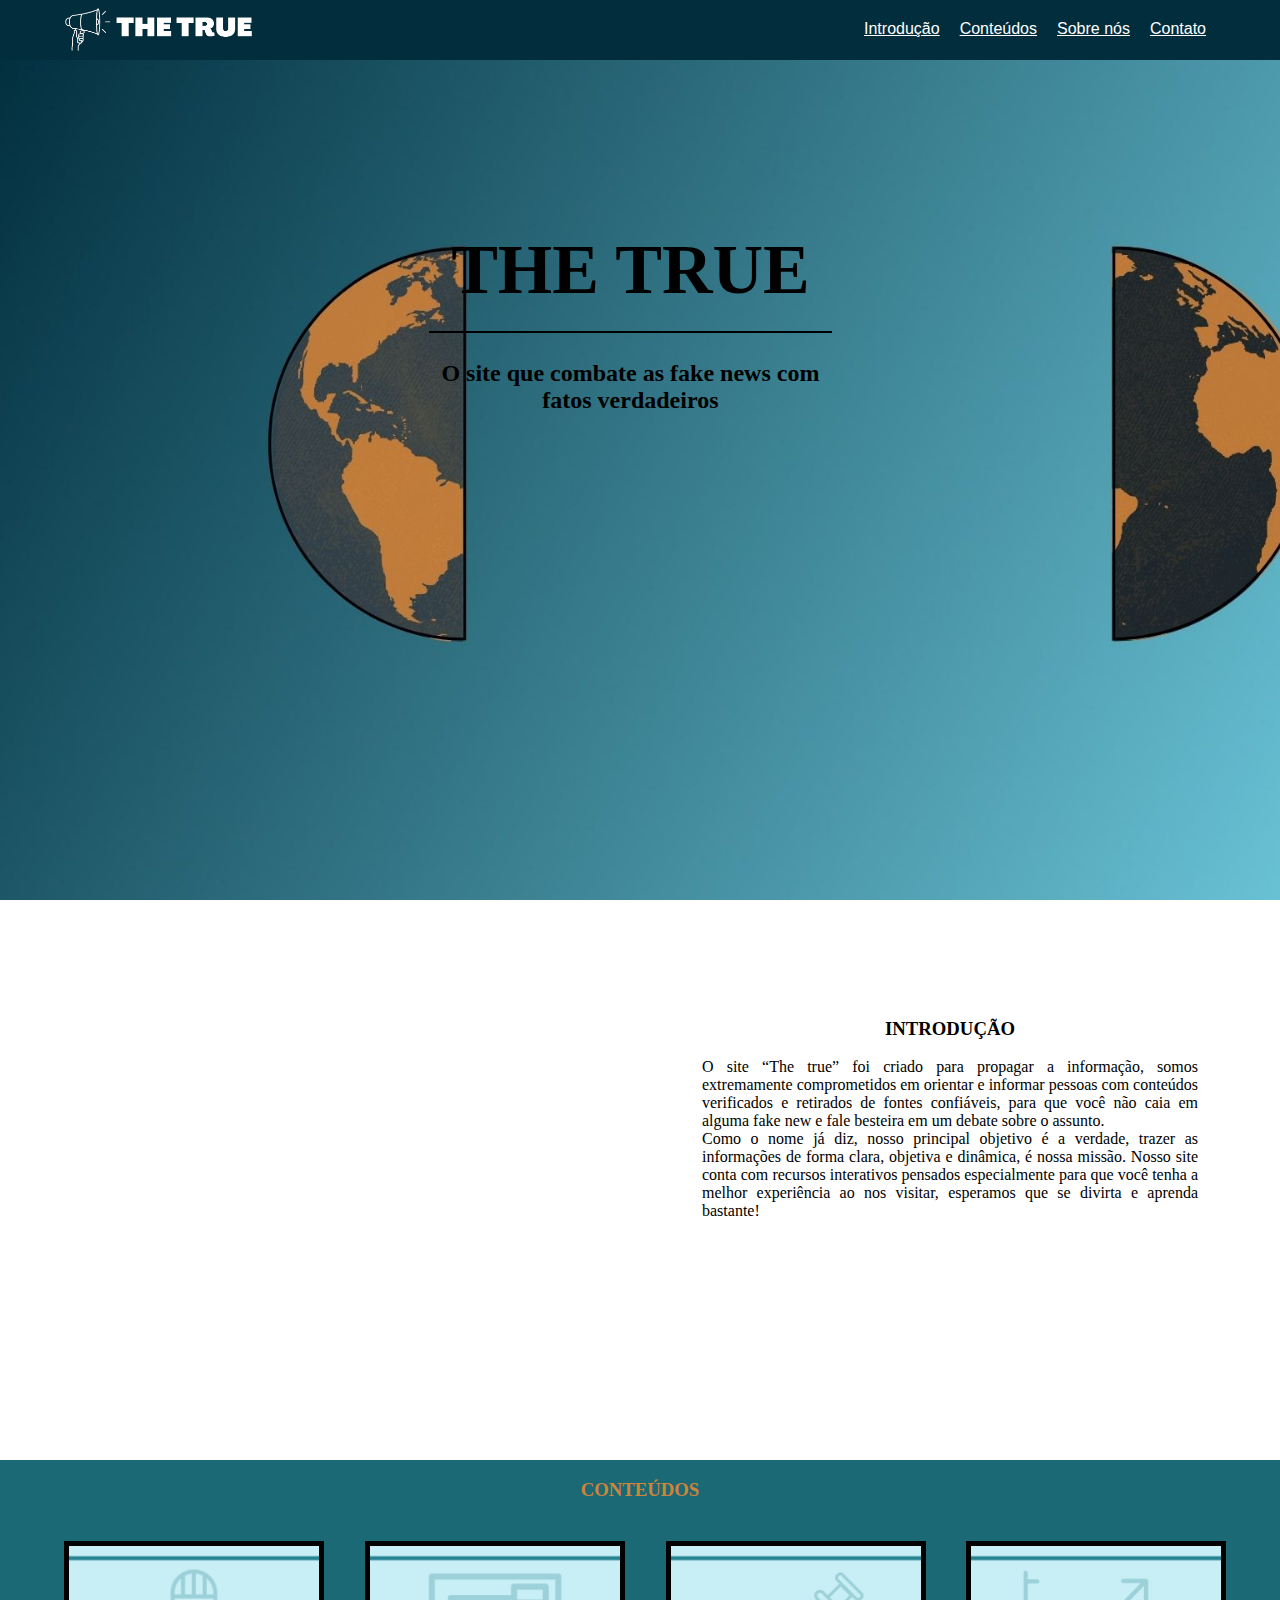
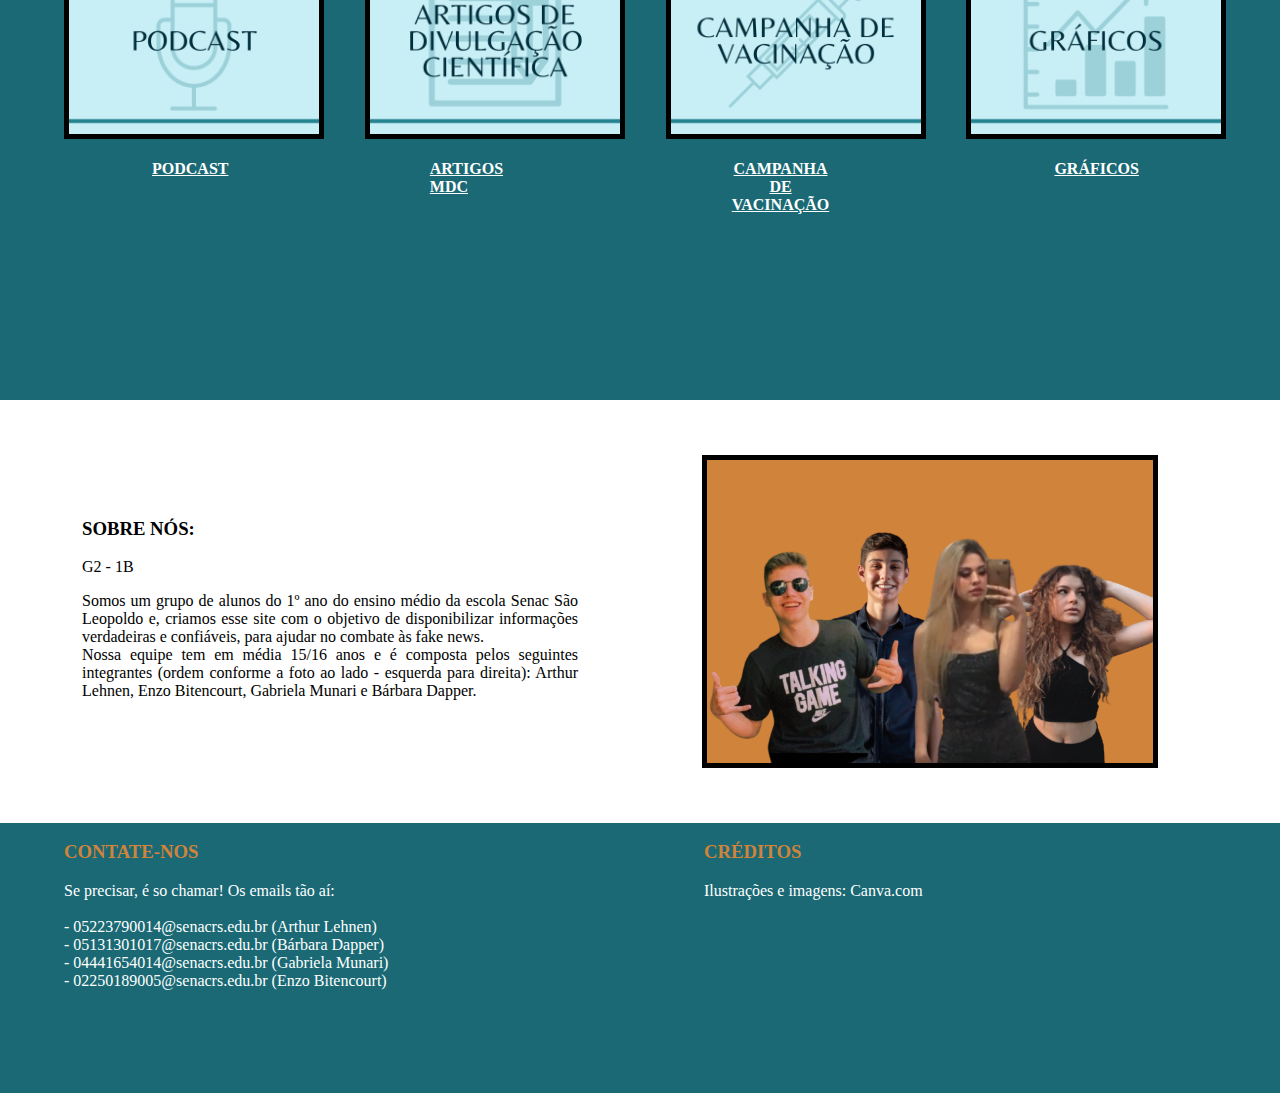
<file: index.html>
<html>
    <head>
        <title> THE TRUE - O SITE DA VERDADE </title>
        <link rel="stylesheet" href="estilo.css">
        <meta charset="UTF-8">
        <meta name="viewport" content="width=device-width, initial-scale=1.0">
    </head>
    <body>
        <header>
            <div id="logodiv">
                <img id="logo" src="img/logo2.png" alt="Nossos Mares"/>
            </div>
            <ul id="menu">
                <li><a href="#introduçao" style="color: rgb(255, 255, 255);">Introdução</a></li>
                <li><a href="#conteudos" style="color: rgb(255, 255, 255);">Conteúdos</a></li>
                <li><a href="#sobre" style="color: rgb(255, 255, 255);">Sobre nós</a></li>
                <li><a href="#contato" style="color: rgb(255, 255, 255);">Contato</a></li>
            </ul>
        </header>
        <div id="imagem_fundo">
            <h1 id="titulo">THE TRUE</h1>
            <h2 id="subtitulo"> <br> O site que combate as fake news com fatos verdadeiros </h2>
        </div>
        <section id="introduçao" class="destaque">
           <div class="coluna dois"> <iframe width="100%" height="50%" src="https://www.youtube.com/embed/9xgoQcFO-lQ" title="YouTube video player" frameborder="0" allow="accelerometer; autoplay; clipboard-write; encrypted-media; gyroscope; picture-in-picture" allowfullscreen></iframe></div>
            <div class="coluna dois">
                <h3 class="centralizado"> <br> <br> INTRODUÇÃO </h3>
                <p class="justificado"> O site “The true” foi criado para propagar a informação, somos extremamente comprometidos em orientar e informar pessoas com conteúdos verificados e retirados de fontes confiáveis, para que você não caia em alguma fake new e fale besteira em um debate sobre o assunto. <br>
                    Como o nome já diz, nosso principal objetivo é a verdade, trazer as informações de forma clara, objetiva e dinâmica, é nossa missão. Nosso site conta com recursos interativos pensados especialmente para que você tenha a melhor experiência ao nos visitar, esperamos que se divirta e aprenda bastante!</div>
        </section>
        <footer id="conteudos">
            <h3 class="conteudos centralizado"> CONTEÚDOS <br> <br> </h3>
            <div class="coluna quatro">
                <img class="icones centralizado" src="img/PODCAST.jpeg" alt="PODCAST" style="border: #000000 Solid 5px;" />
                <h4 id="txt1"> <a href= "PODCAST/index.html" target="_blank" style="color: rgb(255, 255, 255);"> PODCAST </a>
              </div>
            <div class="coluna quatro">
                <img class="icones centralizado" src="img/MDC.jpeg" alt="ARTIGO MDC" style="border: #000000 Solid 5px;"/>
                <h4 id="txt2"> <a href= "MDC/MDC.html" target="_blank" style="color: rgb(255, 255, 255);"> ARTIGOS MDC </a>
            </div>
            <div class="coluna quatro">
                <img class="icones centralizado" src="img/VACINAÇÃO.jpeg" alt="CAMPANHA DE VACINAÇÃO" style="border: #000000 Solid 5px;" />
                <h4 id="txt3" class="centralizado"> <a href= "VACINAÇÃO/index.html" target="_blank" style="color: rgb(255, 255, 255);"> CAMPANHA DE VACINAÇÃO </a>
            </div>
            <div class="coluna quatro">
                <img class="icones centralizado" src="img/GRAFICOS.jpeg" alt="GRÁFICOS" style="border: #000000 Solid 5px;" />
                <h4 id="txt4"> <a href= "GRÁFICOS/index.html" target="_blank" style="color: rgb(255, 255, 255);"> GRÁFICOS </a>
                </div>
        </footer>
 
        <section id="sobre" >
            <div class="coluna dois">
                <h3 class="conteudos"> <br> <br> SOBRE NÓS:</h3>
                <p> G2 - 1B </p>
                <p class="justificado">Somos um grupo de alunos do 1º ano do ensino médio da escola Senac São Leopoldo e, criamos esse site com o objetivo de disponibilizar informações verdadeiras e confiáveis, para ajudar no combate às fake news.
                                       <br> Nossa equipe tem em média 15/16 anos e é composta pelos seguintes integrantes (ordem conforme a foto ao lado - esquerda para direita): Arthur Lehnen, Enzo Bitencourt, Gabriela Munari e Bárbara Dapper.</p>
            </div>
            <div class="coluna dois">
                <img width="90%" src="img/US.png" alt="Alunos do grupo reunidos" style="border: black Solid 5px;"/>
            </div>
        </section>
        <footer2>
            <div class="coluna doIs">
                <h3 id="contato">CONTATE-NOS</h3>
                <p> Se precisar, é so chamar! Os emails tão aí:<br> <br>
                   - 05223790014@senacrs.edu.br (Arthur Lehnen) <br>
                   - 05131301017@senacrs.edu.br (Bárbara Dapper) <br>
                   - 04441654014@senacrs.edu.br (Gabriela Munari) <br>
                   - 02250189005@senacrs.edu.br (Enzo Bitencourt) </div>
            <div class="coluna dois">
                <h3 id="conteudos"> CRÉDITOS </h3>
                <p>Ilustrações e imagens: Canva.com </p>
            </div>
        </footer2>
    </body>
</html>
</file>
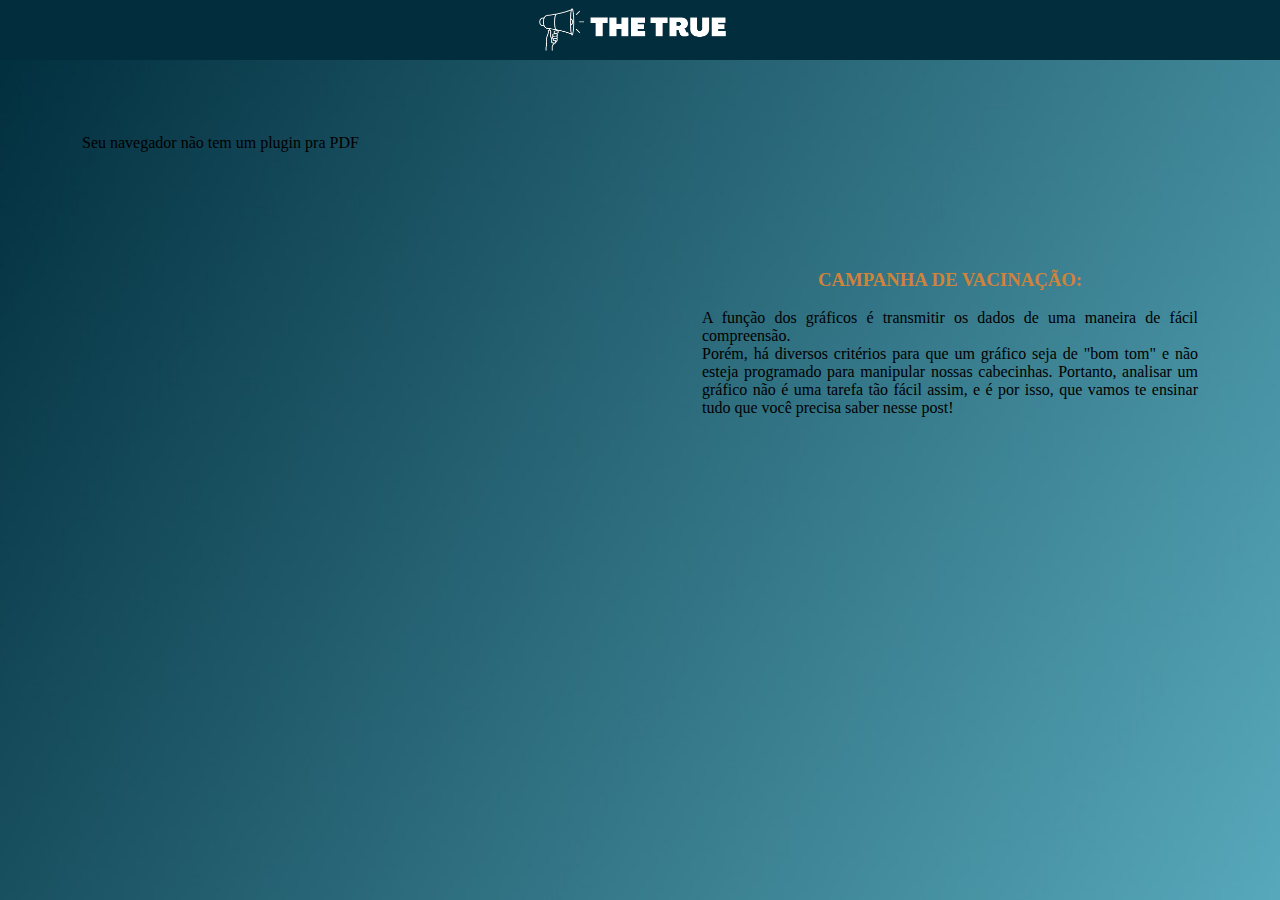
<file: GRÁFICOS/index.html>
<html>
    <head>
        <title> THE TRUE - GRÁFICOS </title>
        <link rel="stylesheet" href="estilo.css">
        <meta charset="UTF-8">
        <meta name="viewport" content="width=device-width, initial-scale=1.0">
    </head>
    <body style="background-image: url(img/fundo.png);">
        <header>
            <div id="logodiv">
                <img id="logo" src="img/logo2.png" alt="Nossos Mares"/>
            </div>
        </header> 
            <section>
                <div class="coluna dois"> 
                    <object data="TRABALHO DOS GRÁFICOS - GRUPO 2.pdf" width="600" height="440" type="application/pdf">
                        <p>Seu navegador não tem um plugin pra PDF</p>
                    </object>
                </div>
                <div class="coluna dois">
                    <h3 id= "conteudos" class="centralizado"> <br> <br> <br> <br> <br> <br> CAMPANHA DE VACINAÇÃO: </h3>
                    <p class="justificado"> A função dos gráficos é transmitir os dados de uma maneira de fácil compreensão. <br>
                        Porém, há diversos critérios para que um gráfico seja de "bom tom" e não esteja programado para manipular nossas cabecinhas. Portanto, analisar um gráfico não é uma tarefa tão fácil assim, e é por isso, que vamos te ensinar tudo que você precisa saber nesse post! </section>
        
    </body>
</html>
</file>
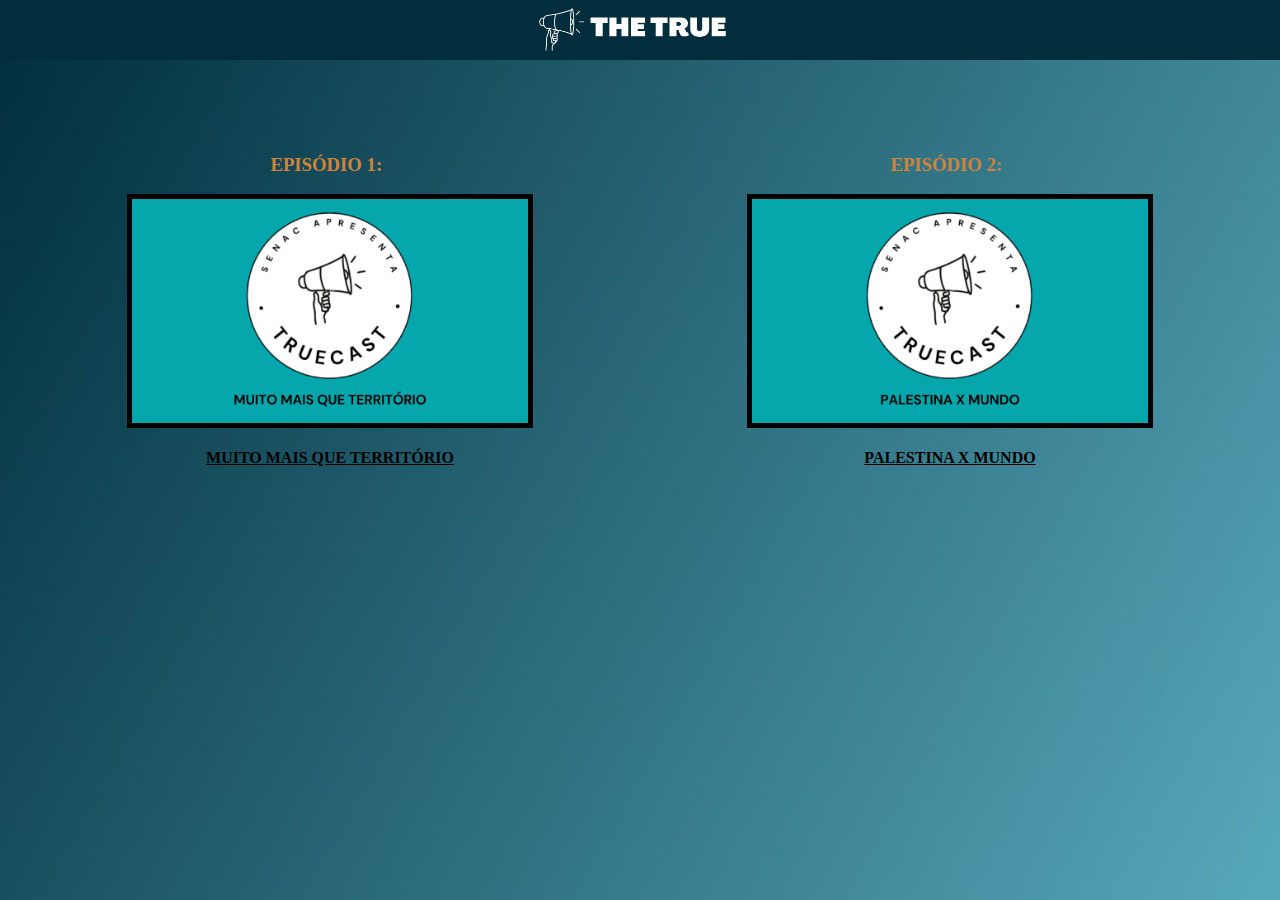
<file: PODCAST/index.html>
<html>
    <head>
        <title> THE TRUE - PODCAST </title>
        <link rel="stylesheet" href="estilo.css">
        <meta charset="UTF-8">
        <meta name="viewport" content="width=device-width, initial-scale=1.0">
    </head>
    <body style="background-image: url(img/fundo.png);">
        <header>
            <div id="logodiv">
                <img id="logo" src="img/logo2.png" alt="Nossos Mares"/>
            </div>
        </header>
        <section>
        <div class="coluna dois centralizado">
                <h3 id="subtitulo"> EPISÓDIO 1:</h3>
                <img class="icones" src="img/LOGO EP1.png" alt="Logo episódio 1" style="border: black Solid 5px;"/>
                <h4 id="txt4"> <a href= "https://anchor.fm/enzo-gomes-bitencourt/episodes/EPISDIO-1---MUITO-MAIS-QUE-TERRITRIO-e15npk8" target="_blank" style="color: rgb(0, 0, 0);"> MUITO MAIS QUE TERRITÓRIO </a>
        </div>
            <div class="coluna dois centralizado">
                <h3 id="subtitulo"> EPISÓDIO 2:</h3>
                <img class="icones" src="img/LOGO EP2.png" alt="Logo episódio 2" style="border: black Solid 5px;"/>
                <h4 id="txt4"> <a href= "https://anchor.fm/enzo-gomes-bitencourt/episodes/EPISDIO-2-PALESTINA-X-MUNDO---A-CONSTRUO-DE-UM-TERRORISTA-e15nr56" target="_blank" style="color: rgb(0, 0, 0);"> PALESTINA X MUNDO </a>
            </div>
     </section>
    </body>
</html>
</file>
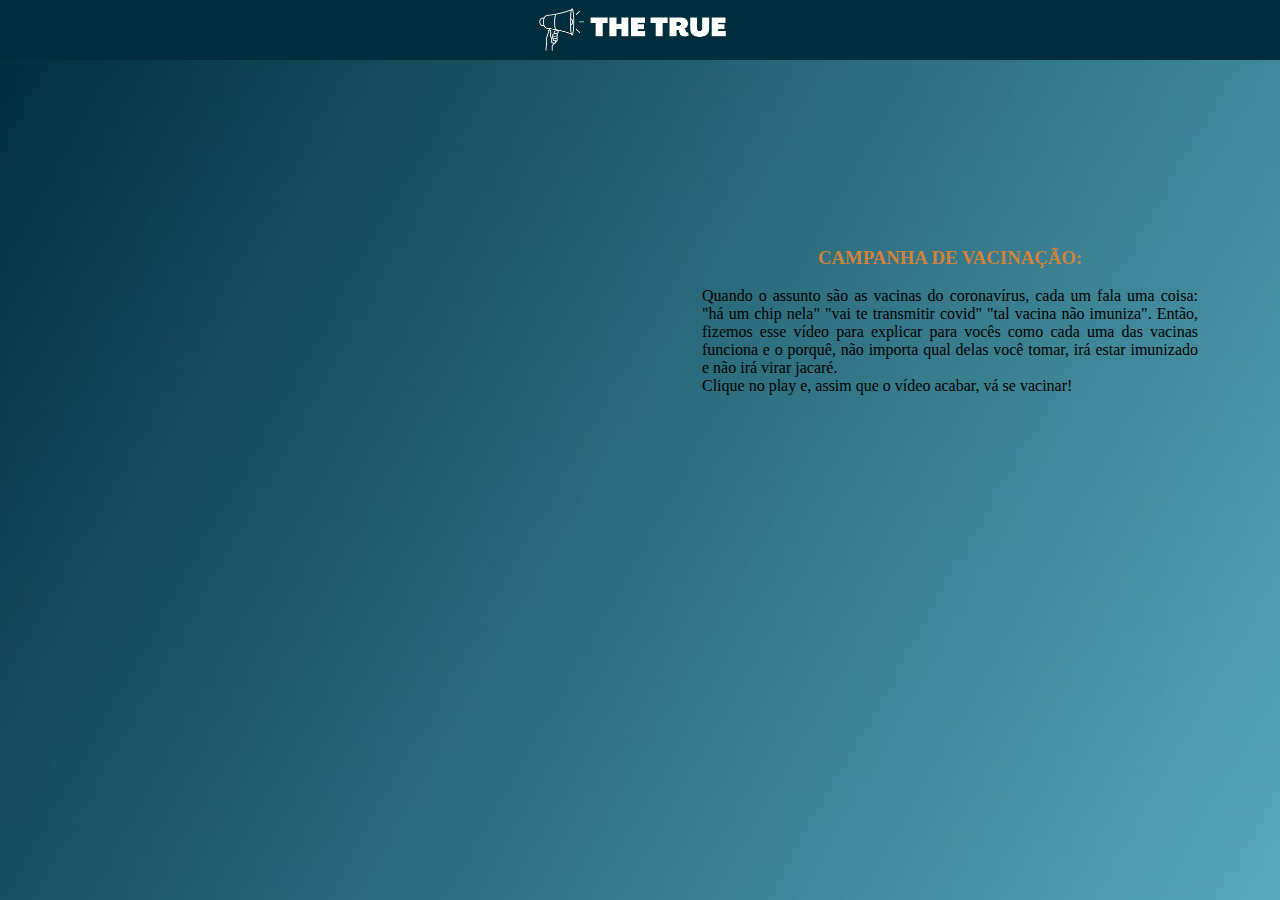
<file: VACINAÇÃO/index.html>
<html>
    <head>
        <title> THE TRUE - CAMPANHA DE VACINAÇÃO </title>
        <link rel="stylesheet" href="estilo.css">
        <meta charset="UTF-8">
        <meta name="viewport" content="width=device-width, initial-scale=1.0">
    </head>
    <body style="background-image: url(img/fundo.png);">
        <header>
            <div id="logodiv">
                <img id="logo" src="img/logo2.png" alt="Nossos Mares"/>
            </div>
        </header>
        <section>
        <div class="coluna dois"> <iframe width="100%" height="60%" src="https://www.youtube.com/embed/KTlhkLoaha4" title="YouTube video player" frameborder="0" allow="accelerometer; autoplay; clipboard-write; encrypted-media; gyroscope; picture-in-picture" allowfullscreen></iframe>
        </div>
        <div class="coluna dois">
            <h3 id="conteudos" class="centralizado"> <br> <br> <br> <br> CAMPANHA DE VACINAÇÃO: </h3>
            <p class="justificado"> Quando o assunto são as vacinas do coronavírus, cada um fala uma coisa: "há um chip nela" "vai te transmitir covid" "tal vacina não imuniza". Então, fizemos esse vídeo para explicar para vocês como cada uma das vacinas funciona e o porquê, não importa qual delas você tomar, irá estar imunizado e não irá virar jacaré. <br>
                Clique no play e, assim que o vídeo acabar, vá se vacinar!</div>
    </section>
  
    </body>
</html>
</file>
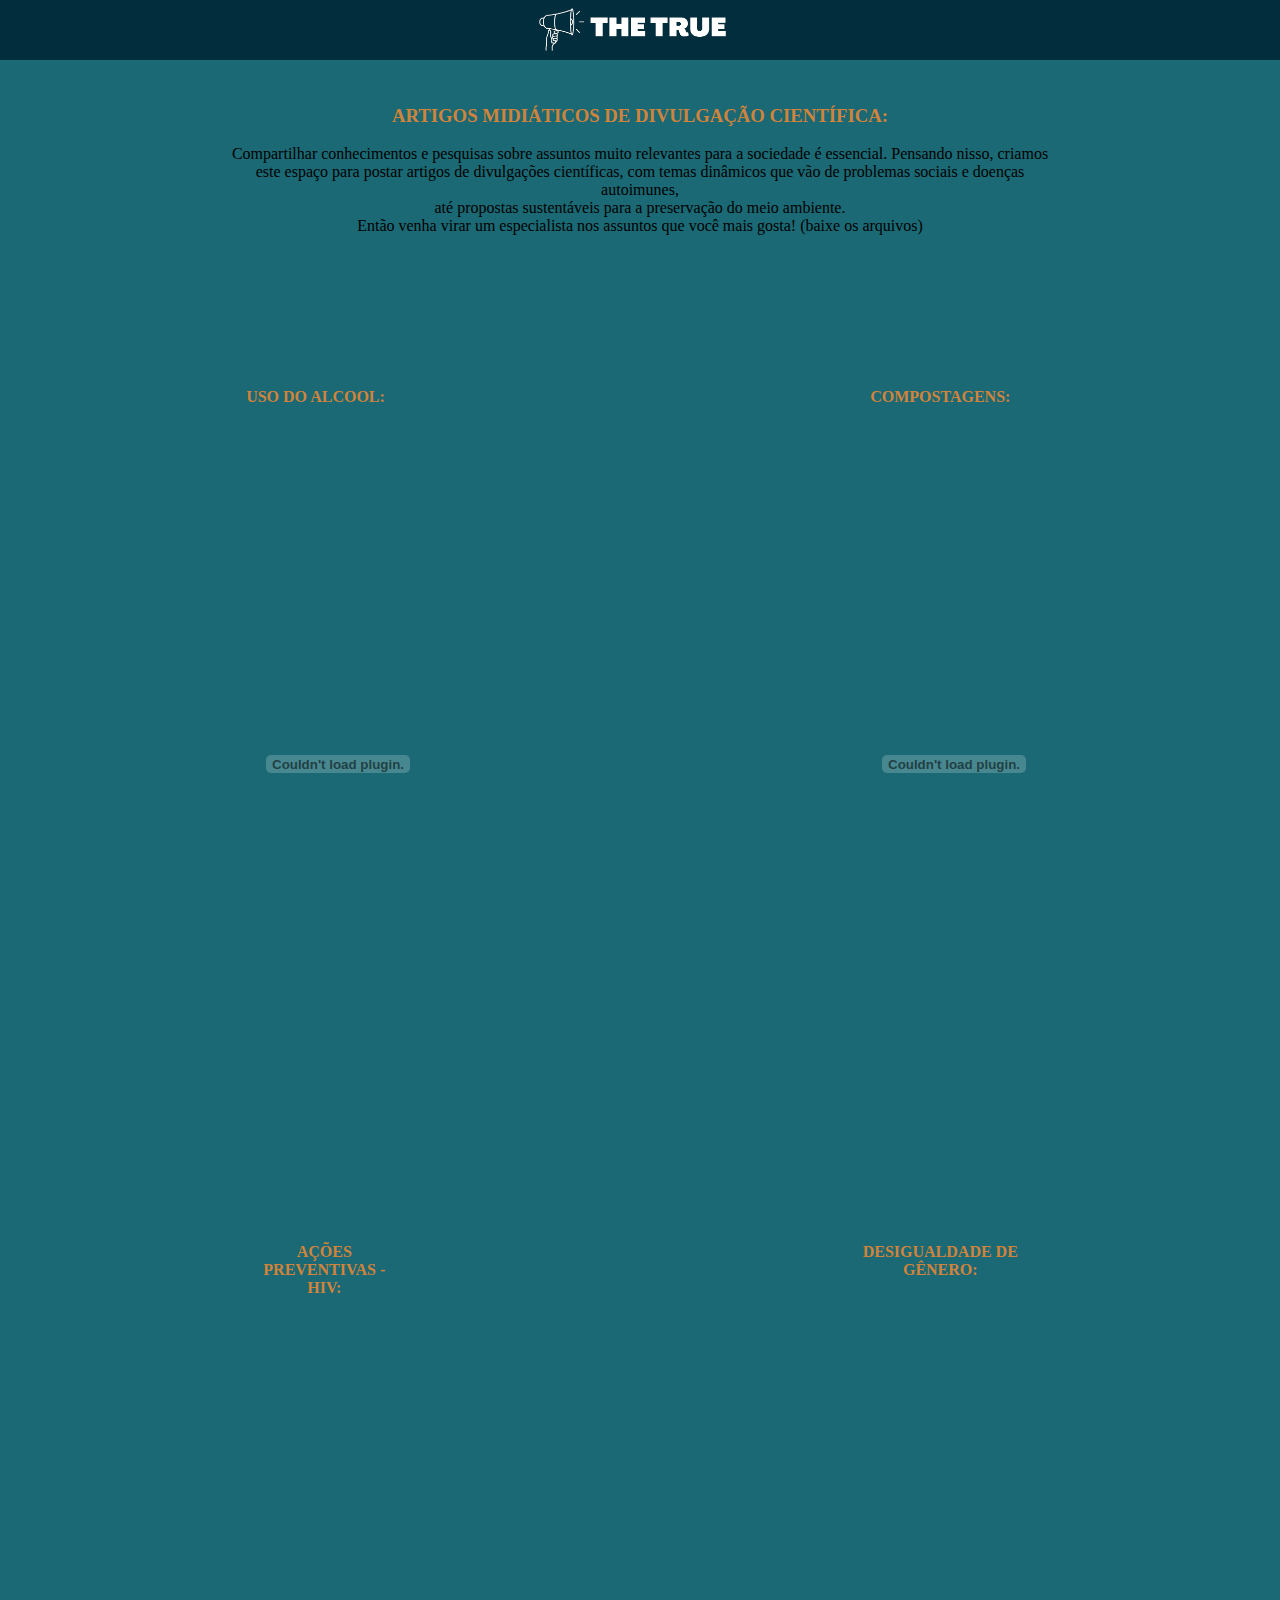
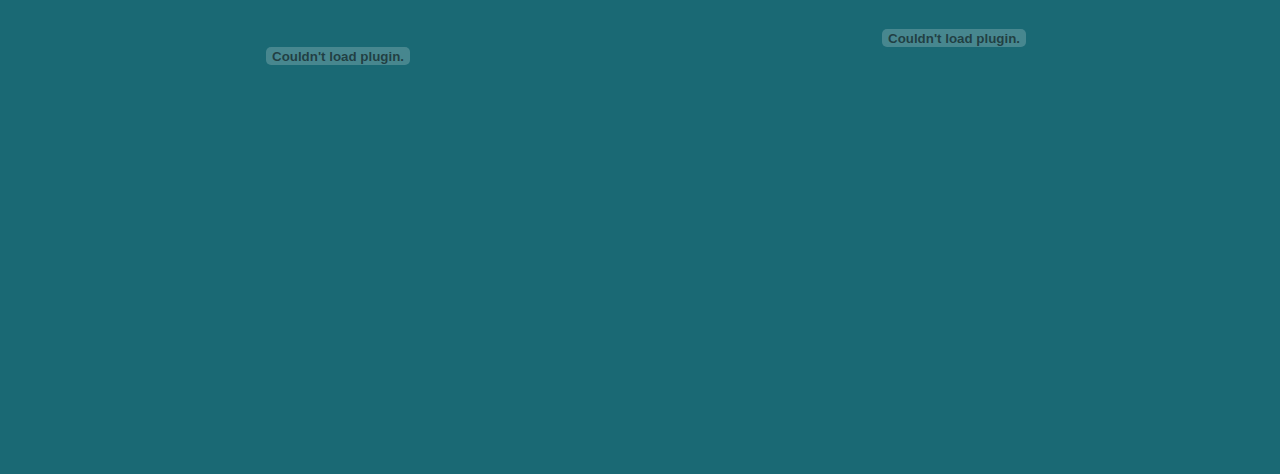
<file: MDC/MDC.html>
<html>
    <head>
        <title> THE TRUE - ARTIGO MDC </title>
        <link rel="stylesheet" href="estilo.css">
        <meta charset="UTF-8">
        <meta name="viewport" content="width=device-width, initial-scale=1.0">
    </head>
    <body style="background-color: #1a6974;">
        <header>
            <div class="barra"> </div>
            <div id="logodiv">
                <img id="logo" src="img/logo2.png" alt="Logo THE TRUE"/>
            </div>
        </header>    
        <section id="introduçao" class="destaque">
           <div class="justificado">
                <h3 id="conteudos" class="centralizado"> <br> <br> <br>  ARTIGOS MIDIÁTICOS DE DIVULGAÇÃO CIENTÍFICA: </h3>
                <p class="justificado"> Compartilhar conhecimentos e pesquisas sobre assuntos muito relevantes para a sociedade é essencial. 
                    Pensando nisso, criamos este espaço para postar artigos de divulgações científicas, com temas dinâmicos que vão de problemas sociais e doenças autoimunes, <br> até propostas sustentáveis para a preservação do meio ambiente. <br>
                     Então venha virar um especialista nos assuntos que você mais gosta! (baixe os arquivos)</section>
        <section1>
            <div class="coluna dois">
                <h4 id="subtitulo"> USO DO ALCOOL: </h4>
                <embed id="artigos" src="artigos/mdc-convertido.pdf" type='application/pdf'>
        </div>
        <div class="coluna dois">
            <h4 id="subtitulo" class="centralizado"> COMPOSTAGENS: </h4>
            <embed id="artigos" src="artigos/MDC - produção final.pdf" type='application/pdf'>
        </div>
        <div class="coluna dois">
            <h4 id="subtitulo" class="centralizado"> AÇÕES PREVENTIVAS - HIV: </h4>
            <embed id="artigos" src="artigos/EnzoBitencourt 1B - ARTIGO MDC-convertido.pdf" type='application/pdf'>
       </div>
        <div class="coluna dois">
        <h4 id="subtitulo" class="centralizado"> DESIGUALDADE DE GÊNERO: </h4>
        <embed id="artigos" src="artigos/IGUALDADE DE GÊNERO 13.08.pdf" type='application/pdf'>
        </div>
    </section1>

    </body>
</html>
</file>
<file: estilo.css>
@import url('https://fonts.googleapis.com/css2?family=Anton&display=swap');

@import url('https://fonts.googleapis.com/css2?family=Playfair+Display:ital,wght@0,400;1,500&family=Rowdies:wght@300;400&display=swap');



html, body {
    margin: 0;
    padding: 0;
}
header {
    background-color: #022d3c;
    color: white;
    height: 60px;
    width: 100%;
    position: fixed;
    z-index: 10;
}
#logo {
    width: 190px;
    position: absolute;
    top: 8px;
    margin-left: 5%;
}
#menu {
    float: right;
    margin-right: 5%;
    list-style: none;
    margin-top: 0px;
}
li {
    float: left;
    font-family: 'Franklin Gothic Medium', 'Arial Narrow', Arial, sans-serif;
    padding: 20 10 20 10;
    color: rgb(255, 255, 255);
}
li:hover {
    background-color: #d0833b;
}


#imagem_fundo {
    background: url("img/fundo.jpg");
    height: 100%;
    text-align: center;
    background-size: cover;
}
#titulo {
    color: rgb(0, 0, 0);
    padding-top: 20%;
    font-size: 70px;
    line-height: 0.4;
    margin-left: 33.5%;
    margin-right: 35%;
    font-family: Maddac;
}
#subtitulo {
    color: rgb(0, 0, 0);
    margin-left: 33.5%;
    margin-right: 35%;
    border-top: 2px solid rgb(0, 0, 0);
}

#txt1 {
    color: rgb(255, 255, 255);
    margin-left: 88px;
}
#txt2 {
    color: rgb(255, 255, 255);
    margin-left: 65px;
}
#txt3 {
    color: rgb(255, 255, 255);
    margin-left: 33%;
}
#txt4 {
    color: rgb(255, 255, 255);
    margin-left: 88px;
}
#conteudos {
    color: #d0833b;
}
#contato {
    color: #d0833b;
}
#acao {
    color: white;
    border: 1px white solid;
    padding: 10px 20px 10px 20px ;
}
.icone {
    width: 51px;
}

.icones {
    width: 250px; 
    text-align: center; 
}
section {
    padding: 20px;
    float: left;
    margin-top: 35px;
    margin-bottom: 35px;
}

.imgeco {
    width: 90%;
    height: 30%;
}

.coluna {
    float: left;
    padding: 0 5%;
    position: relative;
}
.dois {
    width: 40%;
}
.quatro {
    width: 13.5%;
}
.tres {
    width: 29%;
    padding: 0 2%;
}

.justificado {
    text-align: justify;
}
.centralizado {
    text-align: center;

}
footer {
    background-color: #1a6974;
    float: left;
    width: 100%;
    height: 60%;
    color: white;
}

footer2 {
    background-color: #1a6974;
    float: left;
    width: 100%;
    height: 30%;
    color: white;
}

@media all and (max-width: 762px) {
   #menu {
       visibility: hidden;
   } 
   .coluna, .dois, .tres, .quatro {
        display: block;   
        width: 80%;
        padding: 0;
        margin: 10px auto;
        float: none;
   }
   
   #logodiv {
       width: 100%;
       position: relative;
       text-align: center;
       padding: 0px;
   }
   #logo {
       margin-left: 0px;
       transform: translateX(-50%);
   }

   @font-face {
    font-family: Maddac;
    src: url(FontsFree-Net-Maddac.ttf);
   }
}
</file>
<file: GRÁFICOS/estilo.css>
@import url('https://fonts.googleapis.com/css2?family=Anton&display=swap');

@import url('https://fonts.googleapis.com/css2?family=Playfair+Display:ital,wght@0,400;1,500&family=Rowdies:wght@300;400&display=swap');



html, body {
    margin: 0;
    padding: 0;
}
header {
    background-color: #022d3c;
    color: white;
    height: 60px;
    width: 100%;
    position: fixed;
    z-index: 10;
}
#logo {
    width: 190px;
    position: absolute;
    top: 8px;
    margin-left: 42%;
}
#menu {
    float: right;
    margin-right: 5%;
    list-style: none;
    margin-top: 0px;
}
li {
    float: left;
    font-family: 'Franklin Gothic Medium', 'Arial Narrow', Arial, sans-serif;
    padding: 20 10 20 10;
    color: rgb(255, 255, 255);
}
li:hover {
    background-color: #d0833b;
}


#imagem_fundo {
    background: url("img/fundo.jpg");
    height: 100%;
    text-align: center;
    background-size: cover;
}
#titulo {
    color: rgb(0, 0, 0);
    padding-top: 20%;
    font-size: 70px;
    line-height: 0.4;
    margin-left: 33.5%;
    margin-right: 35%;
    font-family: Maddac;
}
#subtitulo {
    color: rgb(0, 0, 0);
    margin-left: 33.5%;
    margin-right: 35%;
    border-top: 2px solid rgb(0, 0, 0);
}

#conteudos {
    color: #d0833b;
}
#acao {
    color: white;
    border: 1px white solid;
    padding: 10px 20px 10px 20px ;
}
.icone {
    width: 51px;
}

.icones {
    width: 250px; 
    text-align: center; 
}
section {
    padding: 20px;
    float: left;
    margin-top: 98px;
    margin-bottom: 35px;
}

.imgeco {
    width: 90%;
    height: 30%;
}

.coluna {
    float: left;
    padding: 0 5%;
    position: relative;
}
.dois {
    width: 40%;
}
.quatro {
    width: 13.5%;
}
.tres {
    width: 29%;
    padding: 0 2%;
}

.justificado {
    text-align: justify;
}
.centralizado {
    text-align: center;

}
footer {
    background-color: #1a6974;
    float: left;
    width: 100%;
    height: 60%;
    color: white;
}

footer2 {
    background-color: #1a6974;
    float: left;
    width: 100%;
    height: 30%;
    color: white;
}

@media all and (max-width: 762px) {
   #menu {
       visibility: hidden;
   } 
   .coluna, .dois, .tres, .quatro {
        display: block;   
        width: 80%;
        padding: 0;
        margin: 10px auto;
        float: none;
   }
   
   #logodiv {
       width: 100%;
       position: relative;
       text-align: center;
       padding: 0px;
   }
   #logo {
       margin-left: 0px;
       transform: translateX(-50%);
   }

   @font-face {
    font-family: Maddac;
    src: url(FontsFree-Net-Maddac.ttf);
   }
}
</file>
<file: PODCAST/estilo.css>
@import url('https://fonts.googleapis.com/css2?family=Anton&display=swap');

@import url('https://fonts.googleapis.com/css2?family=Playfair+Display:ital,wght@0,400;1,500&family=Rowdies:wght@300;400&display=swap');



html, body {
    margin: 0;
    padding: 0;
}
header {
    background-color: #022d3c;
    color: white;
    height: 60px;
    width: 100%;
    position: fixed;
    z-index: 10;
}
#logo {
    width: 190px;
    position: absolute;
    top: 8px;
    margin-left: 42%;
}
#menu {
    float: right;
    margin-right: 5%;
    list-style: none;
    margin-top: 0px;
}
li {
    float: left;
    font-family: 'Franklin Gothic Medium', 'Arial Narrow', Arial, sans-serif;
    padding: 20 10 20 10;
    color: rgb(255, 255, 255);
}
li:hover {
    background-color: #d0833b;
}


#imagem_fundo {
    background: url("img/fundo.png");
    height: 100%;
    text-align: center;
    background-size: cover;
}
#titulo {
    color: rgb(0, 0, 0);
    padding-top: 20%;
    font-size: 70px;
    line-height: 0.4;
    margin-left: 33.5%;
    margin-right: 35%;
    font-family: Maddac;
}
#subtitulo {
    color: #d0833b;
    margin-left: 33.5%;
    margin-right: 35%;
}

#conteudos {
    color: #d0833b;
}
#acao {
    color: white;
    border: 1px white solid;
    padding: 10px 20px 10px 20px ;
}
.icone {
    width: 51px;
}

.icones {
    width: 80%; 
    text-align: center; 
}
section {
    padding: 20px;
    float: left;
    margin-top: 115px;
    margin-bottom:0px;
}

section2 {
    padding: 20px;
    float: left;
    margin-top: 5px;
    margin-bottom: 0px;
}

.imgeco {
    width: 90%;
    height: 30%;
}

.coluna {
    float: left;
    padding: 0 5%;
    position: relative;
}
.dois {
    width: 40%;
}
.quatro {
    width: 13.5%;
}
.tres {
    width: 29%;
    padding: 0 2%;
}

.justificado {
    text-align: justify;
}
.centralizado {
    text-align: center;

}
footer {
    background-color: #1a6974;
    float: left;
    width: 100%;
    height: 60%;
    color: white;
}

footer2 {
    background-color: #1a6974;
    float: left;
    width: 100%;
    height: 30%;
    color: white;
}

@media all and (max-width: 762px) {
   #menu {
       visibility: hidden;
   } 
   .coluna, .dois, .tres, .quatro {
        display: block;   
        width: 80%;
        padding: 0;
        margin: 10px auto;
        float: none;
   }
   
   #logodiv {
       width: 100%;
       position: relative;
       text-align: center;
       padding: 0px;
   }
   #logo {
       margin-left: 0px;
       transform: translateX(-50%);
   }

   @font-face {
    font-family: Maddac;
    src: url(FontsFree-Net-Maddac.ttf);
   }
}
</file>
<file: VACINAÇÃO/estilo.css>
@import url('https://fonts.googleapis.com/css2?family=Anton&display=swap');

@import url('https://fonts.googleapis.com/css2?family=Playfair+Display:ital,wght@0,400;1,500&family=Rowdies:wght@300;400&display=swap');



html, body {
    margin: 0;
    padding: 0;
}
header {
    background-color: #022d3c;
    color: white;
    height: 60px;
    width: 100%;
    position: fixed;
    z-index: 10;
}
#logo {
    width: 190px;
    position: absolute;
    top: 8px;
    margin-left: 42%;
}
#menu {
    float: right;
    margin-right: 5%;
    list-style: none;
    margin-top: 0px;
}
li {
    float: left;
    font-family: 'Franklin Gothic Medium', 'Arial Narrow', Arial, sans-serif;
    padding: 20 10 20 10;
    color: rgb(255, 255, 255);
}
li:hover {
    background-color: #d0833b;
}


#imagem_fundo {
    background: url("img/fundo.jpg");
    height: 100%;
    text-align: center;
    background-size: cover;
}
#titulo {
    color: rgb(0, 0, 0);
    padding-top: 20%;
    font-size: 70px;
    line-height: 0.4;
    margin-left: 33.5%;
    margin-right: 35%;
    font-family: Maddac;
}
#subtitulo {
    color: rgb(0, 0, 0);
    margin-left: 33.5%;
    margin-right: 35%;
    border-top: 2px solid rgb(0, 0, 0);
}

#conteudos {
    color: #d0833b;
}
#acao {
    color: white;
    border: 1px white solid;
    padding: 10px 20px 10px 20px ;
}
.icone {
    width: 51px;
}

.icones {
    width: 250px; 
    text-align: center; 
}
section {
    padding: 20px;
    float: left;
    margin-top: 120px;
    margin-bottom: 35px;
}

.imgeco {
    width: 90%;
    height: 30%;
}

.coluna {
    float: left;
    padding: 0 5%;
    position: relative;
}
.dois {
    width: 40%;
}
.quatro {
    width: 13.5%;
}
.tres {
    width: 29%;
    padding: 0 2%;
}

.justificado {
    text-align: justify;
}
.centralizado {
    text-align: center;

}
footer {
    background-color: #1a6974;
    float: left;
    width: 100%;
    height: 60%;
    color: white;
}

footer2 {
    background-color: #1a6974;
    float: left;
    width: 100%;
    height: 30%;
    color: white;
}

@media all and (max-width: 762px) {
   #menu {
       visibility: hidden;
   } 
   .coluna, .dois, .tres, .quatro {
        display: block;   
        width: 80%;
        padding: 0;
        margin: 10px auto;
        float: none;
   }
   
   #logodiv {
       width: 100%;
       position: relative;
       text-align: center;
       padding: 0px;
   }
   #logo {
       margin-left: 0px;
       transform: translateX(-50%);
   }

   @font-face {
    font-family: Maddac;
    src: url(FontsFree-Net-Maddac.ttf);
   }
}
</file>
<file: MDC/estilo.css>
@import url('https://fonts.googleapis.com/css2?family=Anton&display=swap');

@import url('https://fonts.googleapis.com/css2?family=Playfair+Display:ital,wght@0,400;1,500&family=Rowdies:wght@300;400&display=swap');



html, body {
    margin: 0;
    padding: 0;
}
header {
    background-color: #022d3c;
    color: white;
    height: 60px;
    width: 100%;
    position: fixed;
    z-index: 10;
}
#logo {
    width: 190px;
    position: absolute;
    top: 8px;
    margin-left: 42%;
}
#menu {
    float: right;
    margin-right: 5%;
    list-style: none;
    margin-top: 0px;
}
li {
    float: left;
    font-family: 'Franklin Gothic Medium', 'Arial Narrow', Arial, sans-serif;
    padding: 20 10 20 10;
    color: rgb(255, 255, 255);
}
li:hover {
    background-color: #d0833b;
}


#imagem_fundo {
    background: url("img/fundo.jpg");
    height: 100%;
    text-align: center;
    background-size: cover;
}
#titulo {
    color: rgb(0, 0, 0);
    padding-top: 20%;
    font-size: 70px;
    line-height: 0.4;
    margin-left: 33.5%;
    margin-right: 35%;
    font-family: Maddac;
}

#artigos {
    width: 100%;
    height: 75%;
    text-align: center;
    margin-left: 10px;
    margin-right: 15px;
}

#artigos1 {
    width: 40%;
    height: 30%;
    text-align: center;
    margin-left: 5px;
    margin-right: 10px;
}

#subtitulo {
    color: #d0833b;
    margin-left: 33.5%;
    margin-right: 35%;
}

#conteudos {
    color: #d0833b;
}
#acao {
    color: white;
    border: 1px white solid;
    padding: 10px 20px 10px 20px ;
}
.icone {
    width: 51px;
}

.barra {
    overflow:auto;
   height:100%
   }   

.icones {
    width: 250px; 
    text-align: center; 
}
section {
    padding: 20px;
    float: left;
    margin-top: 0px;
    margin-bottom: 0px;
}

section1 {
    padding: 20px;
    float: left;
    margin-top: 15px;
    margin-bottom: 0px;
}

.imgeco {
    width: 90%;
    height: 30%;
}

.coluna {
    float: left;
    padding: 60px;
    position: relative;
}
.dois {
    width: 40%;
}
.quatro {
    width: 13.5%;
}
.tres {
    width: 29%;
    padding: 0 2%;
}

.justificado {
    text-align: center;
    margin-left: 100px;
    margin-right: 100px;
}
.centralizado {
    text-align: center;

}
footer {
    background-color: #1a6974;
    float: left;
    width: 100%;
    height: 60%;
    color: white;
}

footer2 {
    background-color: #1a6974;
    float: left;
    width: 100%;
    height: 30%;
    color: white;
}

@media all and (max-width: 762px) {
   #menu {
       visibility: hidden;
   } 
   .coluna, .dois, .tres, .quatro {
        display: block;   
        width: 80%;
        padding: 0;
        margin: 10px auto;
        float: none;
   }

   #logodiv {
       width: 100%;
       position: relative;
       text-align: center;
       padding: 0px;
   }
   #logo {
       margin-left: 0px;
       transform: translateX(-50%);
   }

   @font-face {
    font-family: Maddac;
    src: url(FontsFree-Net-Maddac.ttf);
   }

}
</file>
